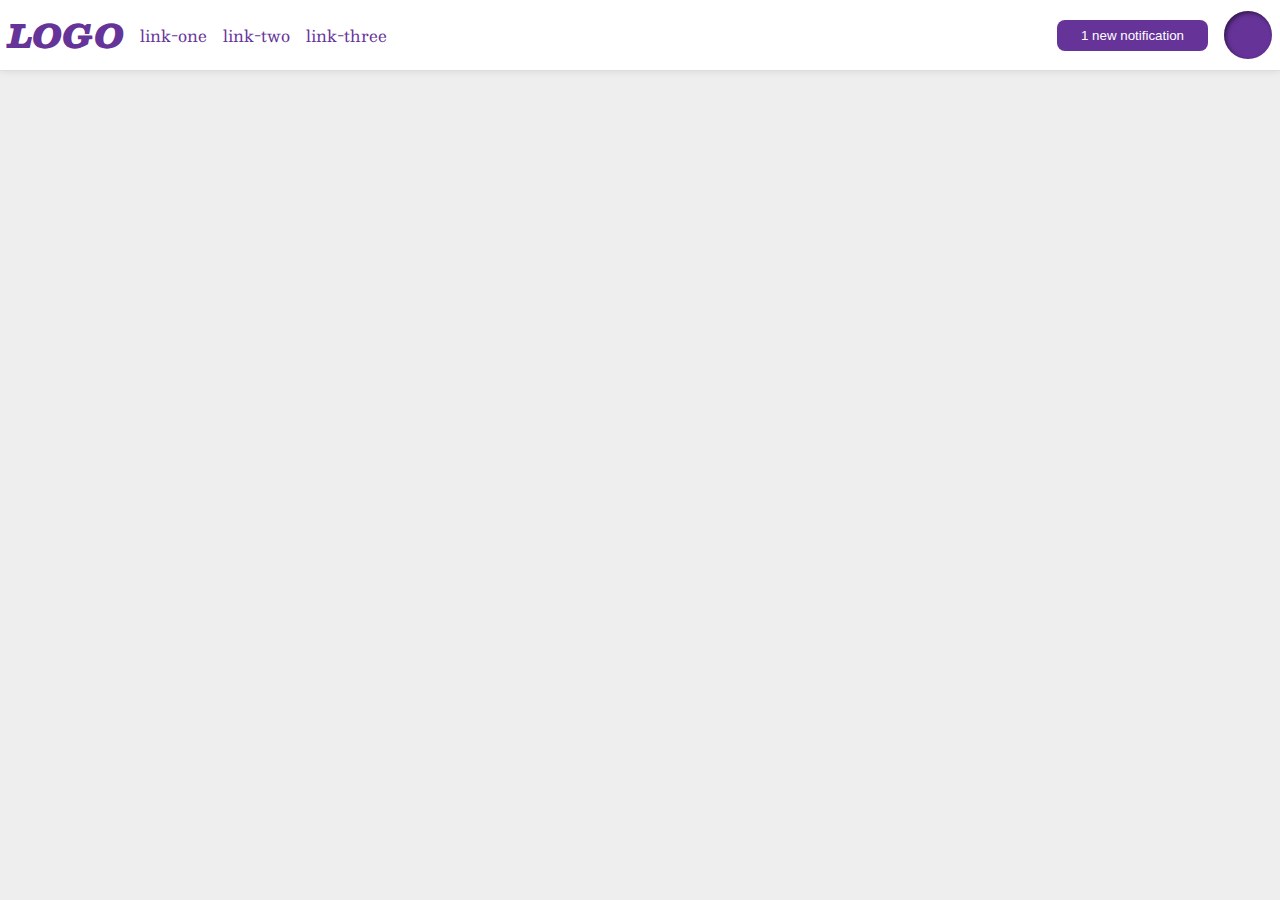
<file: flex/03-flex-header-2/index.html>
<!DOCTYPE html>
<html lang="en">
  <head>
    <meta charset="UTF-8">
    <meta http-equiv="X-UA-Compatible" content="IE=edge">
    <meta name="viewport" content="width=device-width, initial-scale=1.0">
    <title>Flex Header 2</title>
    <link rel="stylesheet" href="style.css">
  </head>
  <body>
    <div class="header">
      <div class="left">
        <div class="logo">
          LOGO
        </div>
        <ul class="links">
          <li><a href="google.com">link-one</a></li>
          <li><a href="google.com">link-two</a></li>
          <li><a href="google.com">link-three</a></li>
        </ul>
      </div>
      <div class="right">
        <button class="notifications">
        1 new notification
        </button>
        <div class="profile-image"></div>
      </div>
    
    </div>
  </body>
</html>
</file>
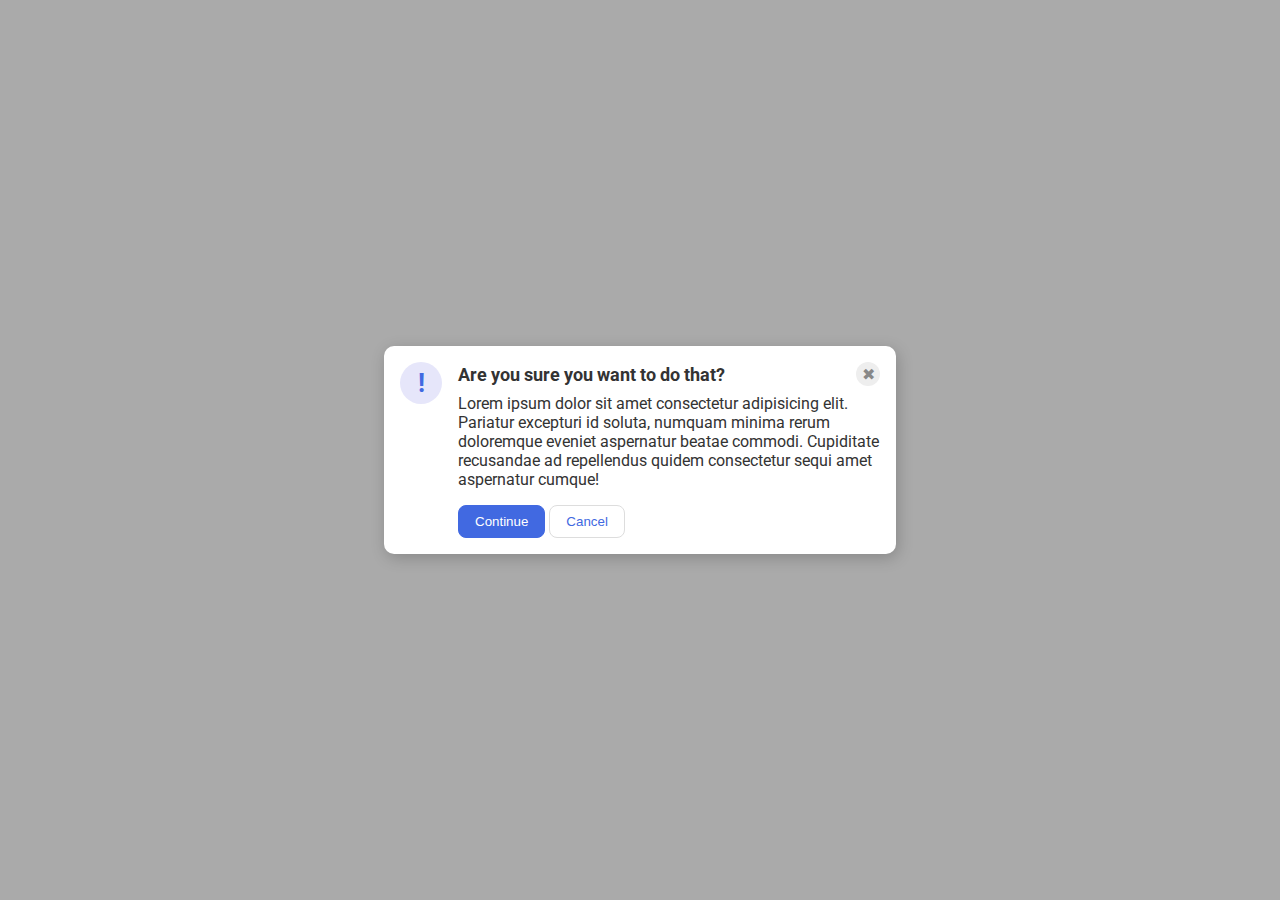
<file: flex/05-flex-modal/index.html>
<!DOCTYPE html>
<html lang="en">
  <head>
    <meta charset="UTF-8">
    <meta http-equiv="X-UA-Compatible" content="IE=edge">
    <meta name="viewport" content="width=device-width, initial-scale=1.0">
    <link rel="stylesheet" href="style.css">
    <title>Modal</title>
  </head>
  <body>
    <div class="modal">
      <div class="icon">!</div>
      
      <div class="content">
        <div class="header">Are you sure you want to do that?
          <div class="close-button">✖</div> 
        </div>
        <div class="text">Lorem ipsum dolor sit amet consectetur adipisicing elit. Pariatur excepturi id soluta, numquam minima rerum doloremque eveniet aspernatur beatae commodi. Cupiditate recusandae ad repellendus quidem consectetur sequi amet aspernatur cumque!</div>
        <div class="btn">
          <button class="continue">Continue</button>
          <button class="cancel">Cancel</button>
        </div>  
      </div>
         
    </div>
  </body>
</html>
</file>
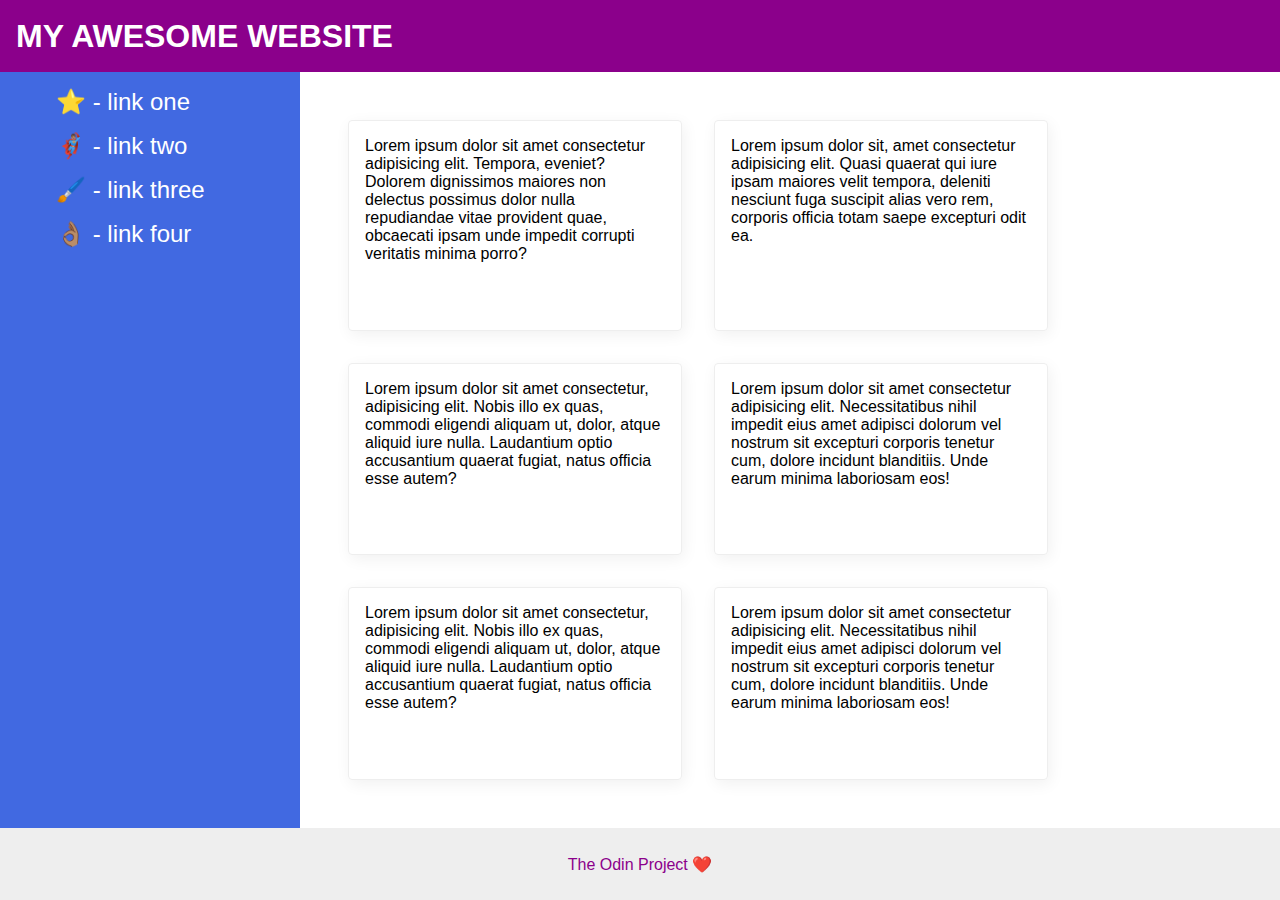
<file: flex/07-flex-layout-2/index.html>
<!DOCTYPE html>
<html lang="en">
  <head>
    <meta charset="UTF-8">
    <meta http-equiv="X-UA-Compatible" content="IE=edge">
    <meta name="viewport" content="width=device-width, initial-scale=1.0">
    <title>The Holy Grail</title>
    <link rel="stylesheet" href="style.css">
  </head>
  <body>
    <div class="header">
        MY AWESOME WEBSITE
    </div>
    <div class="container">  
      <div class="sidebar">
        <ul>
          <li><a href="#">⭐ - link one</a></li>
          <li><a href="#">🦸🏽‍♂️ - link two</a></li>
          <li><a href="#">🖌️ - link three</a></li>
          <li><a href="#">👌🏽 - link four</a></li>
        </ul>
      </div> 
      <div class="cards">  
        <div class="card">Lorem ipsum dolor sit amet consectetur adipisicing elit. Tempora, eveniet? Dolorem dignissimos maiores non delectus possimus dolor nulla repudiandae vitae provident quae, obcaecati ipsam unde impedit corrupti veritatis minima porro?</div>
        <div class="card">Lorem ipsum dolor sit, amet consectetur adipisicing elit. Quasi quaerat qui iure ipsam maiores velit tempora, deleniti nesciunt fuga suscipit alias vero rem, corporis officia totam saepe excepturi odit ea.</div>
        <div class="card">Lorem ipsum dolor sit amet consectetur, adipisicing elit. Nobis illo ex quas, commodi eligendi aliquam ut, dolor, atque aliquid iure nulla. Laudantium optio accusantium quaerat fugiat, natus officia esse autem?</div>
        <div class="card">Lorem ipsum dolor sit amet consectetur adipisicing elit. Necessitatibus nihil impedit eius amet adipisci dolorum vel nostrum sit excepturi corporis tenetur cum, dolore incidunt blanditiis. Unde earum minima laboriosam eos!</div>
        <div class="card">Lorem ipsum dolor sit amet consectetur, adipisicing elit. Nobis illo ex quas, commodi eligendi aliquam ut, dolor, atque aliquid iure nulla. Laudantium optio accusantium quaerat fugiat, natus officia esse autem?</div>
        <div class="card">Lorem ipsum dolor sit amet consectetur adipisicing elit. Necessitatibus nihil impedit eius amet adipisci dolorum vel nostrum sit excepturi corporis tenetur cum, dolore incidunt blanditiis. Unde earum minima laboriosam eos!</div>
      </div>  
    </div>
    <div class="footer">
      The Odin Project ❤️
    </div>
  </body>
</html>
</file>
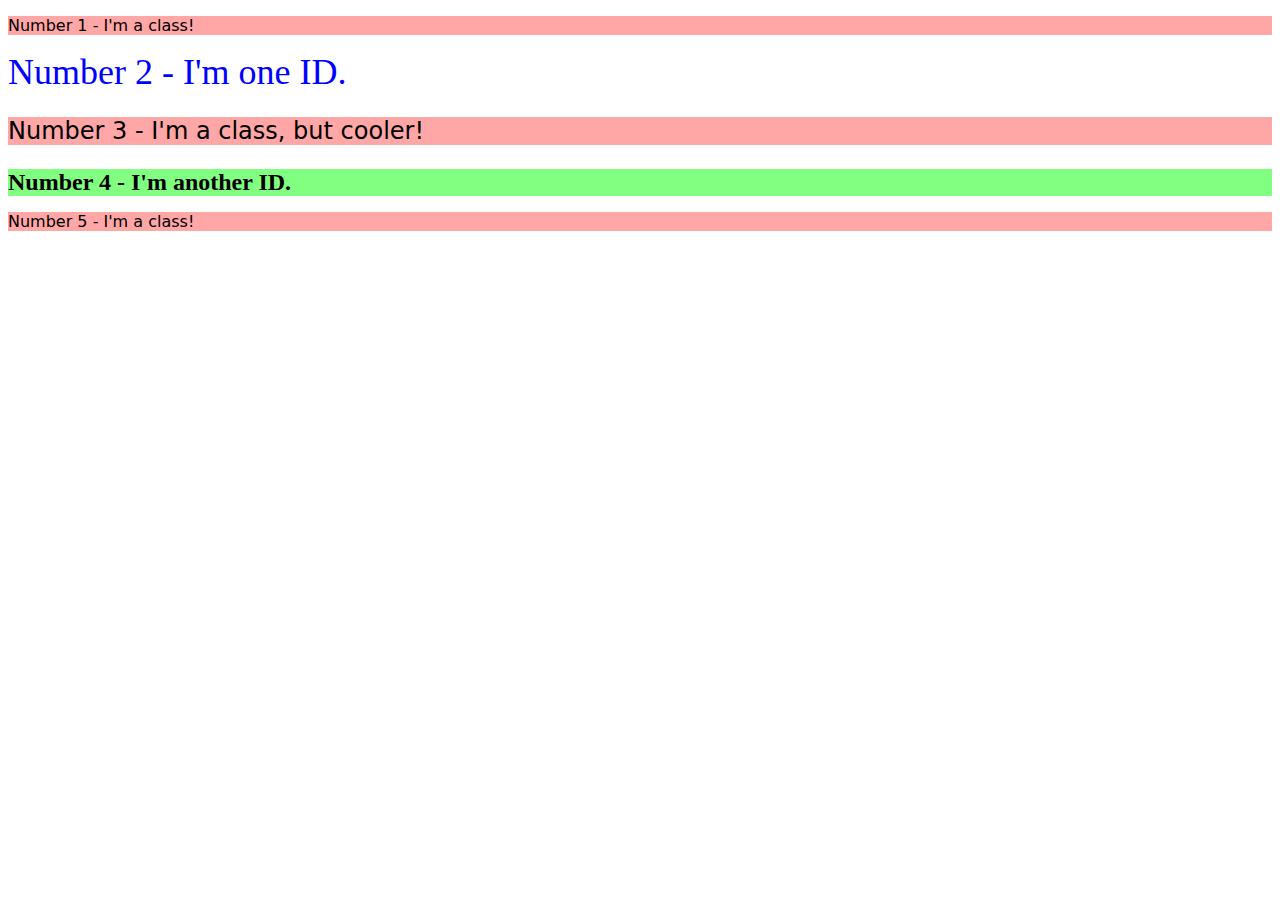
<file: foundations/02-class-id-selectors/index.html>
<!DOCTYPE html>
<html lang="en">
  <head>
    <meta charset="UTF-8">
    <meta http-equiv="X-UA-Compatible" content="IE=edge">
    <meta name="viewport" content="width=device-width, initial-scale=1.0">
    <title>Class and ID Selectors</title>
    <link rel="stylesheet" href="style.css">
  </head>
  <body>
    <p>Number 1 - I'm a class!</p>
    <div id="two">Number 2 - I'm one ID.</div>
    <p class="three">Number 3 - I'm a class, but cooler!</p>
    <div id="four">Number 4 - I'm another ID.</div>
    <p>Number 5 - I'm a class!</p>
  </body>
</html>
</file>
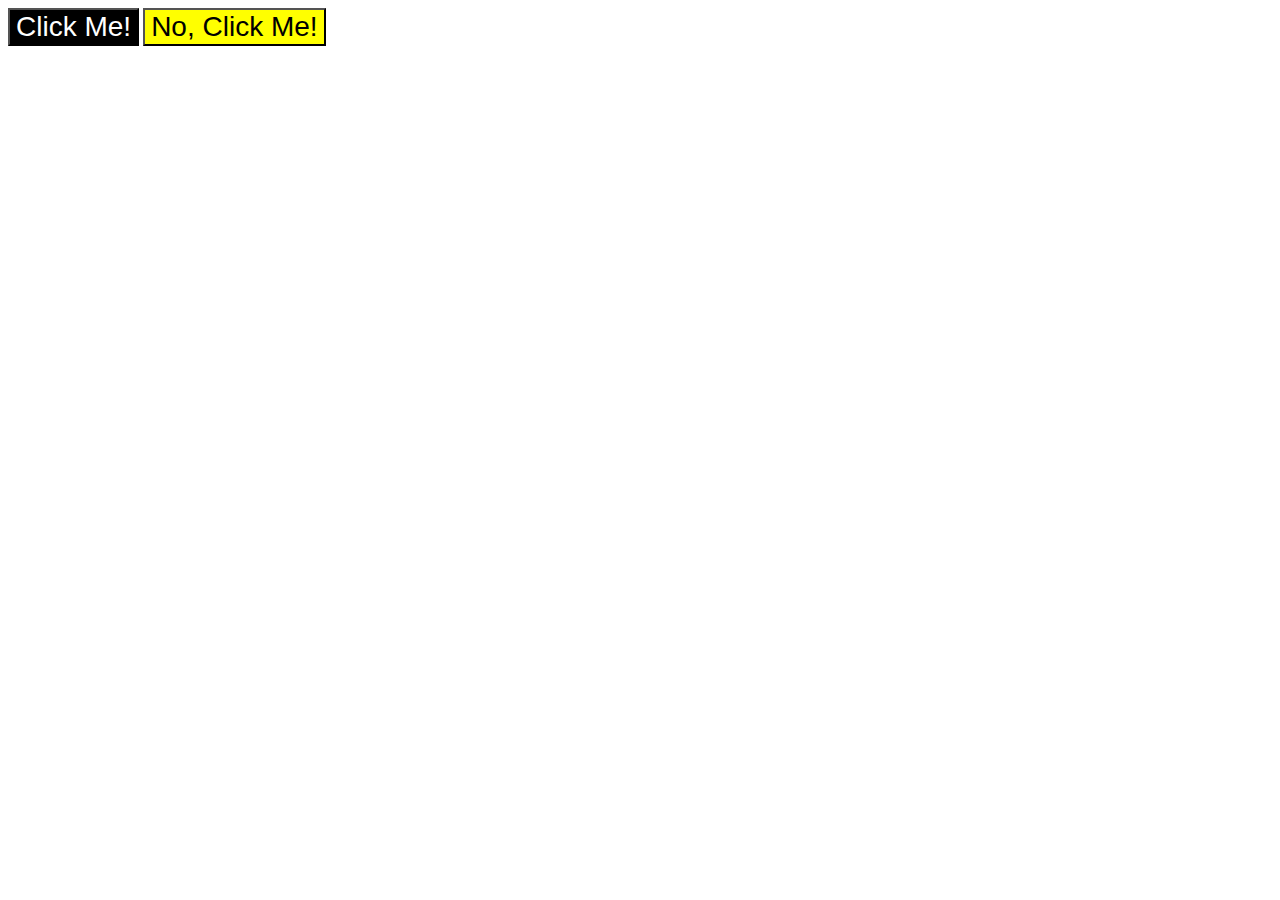
<file: foundations/03-grouping-selectors/index.html>
<!DOCTYPE html>
<html lang="en">
  <head>
    <meta charset="UTF-8">
    <meta http-equiv="X-UA-Compatible" content="IE=edge">
    <meta name="viewport" content="width=device-width, initial-scale=1.0">
    <title>Grouping Selectors</title>
    <link rel="stylesheet" href="style.css">
  </head>
  <body>
    <button class="btn black">Click Me!</button>
    <button class="btn yellow">No, Click Me!</button>
  </body>
</html>
</file>
<file: flex/03-flex-header-2/style.css>
/* this is some magical font-importing.  
you'll learn about it later. */
@import url('https://fonts.googleapis.com/css2?family=Besley:ital,wght@0,400;1,900&display=swap');

body {
  margin: 0;
  background: #eee;
  font-family: Besley, serif;
}

.header {
  background: white;
  border-bottom: 1px solid #ddd;
  box-shadow: 0 0 8px rgba(0,0,0,.1);
}

.profile-image {
  background: rebeccapurple;
  box-shadow: inset 2px 2px 4px rgba(0,0,0,.5);
  border-radius: 50%;
  width: 48px;
  height:  48px;
}

.logo {
  color: rebeccapurple;
  font-size: 32px;
  font-weight: 900;
  font-style: italic;
}

button {
  border: none;
  border-radius: 8px;
  background: rebeccapurple;
  color: white;
  padding: 8px 24px;
}

a {
  /* this removes the line under our links */
  text-decoration: none;
  color: rebeccapurple;
}

ul {
  list-style-type: none;
  display: flex;
  margin: 0;
  padding: 0;
  gap: 16px;
}

.header {
  display: flex;
  justify-content: space-between;
  padding: 8px;
}



.left, .right {
  display: flex;
  align-items: center;
  gap: 16px; 
}
</file>
<file: flex/05-flex-modal/style.css>
@import url('https://fonts.googleapis.com/css2?family=Roboto:wght@400;700&display=swap');

html, body {
  height: 100%;
}

body {
  font-family: Roboto, sans-serif;
  margin: 0;
  background: #aaa;
  color: #333;
  /* I'll give you this one for free lol */
  display: flex;
  align-items: center;
  justify-content: center;
}

.modal {
  background: white;
  width: 480px;
  border-radius: 10px;
  box-shadow: 2px 4px 16px rgba(0,0,0,.2);
}

.icon {
  color: royalblue;
  font-size: 26px;
  font-weight: 700;
  background: lavender;
  width: 42px;
  height: 42px;
  border-radius: 50%;
  display: flex;
  align-items: center;
  justify-content: center;
}

.close-button {
  background: #eee;
  border-radius: 50%;
  color: #888;
  font-weight: 400;
  font-size: 16px;
  height: 24px;
  width: 24px;
  display: flex;
  align-items: center;
  justify-content: center;
}

button {
  padding: 8px 16px;
  border-radius: 8px;
}

button.continue {
  background: royalblue;
  border: 1px solid royalblue;
  color: white;
}

button.cancel {
  background: white;
  border: 1px solid #ddd;
  color: royalblue;
}

.modal {
  display: flex;
  gap: 16px;
  padding: 16px;
}

.icon {
  flex: 1 0 auto;
}

.close-button {
  flex: 0 0 auto;
  
}

.header {
  display: flex;
  align-items: center;
  justify-content: space-between;
  font-size: 18px;
  font-weight: 700;
  margin-bottom: 8px;
  padding: 0;

}

.content {
  display: flex;
  flex-direction: column;
}

.text {
  margin-bottom: 16px;
}
</file>
<file: flex/07-flex-layout-2/style.css>
body {
  font-family: -apple-system, BlinkMacSystemFont, 'Segoe UI', Roboto, Oxygen, Ubuntu, Cantarell, 'Open Sans', 'Helvetica Neue', sans-serif;
  margin: 0;
  min-height: 100vh;
}

.header {
  height: 72px;
  background: darkmagenta;
  color: white;
}

.footer {
  height: 72px;
  background: #eee;
  color: darkmagenta;
}

.sidebar {
  width: 300px;
  background: royalblue;
}

.card {
  border: 1px solid #eee;
  box-shadow: 2px 4px 16px rgba(0,0,0,.06);
  border-radius: 4px;
}


body {
  display: flex;
  flex-direction: column;

}

.header {
  font-size: 32px;
  font-weight: 900;
  padding-left: 16px;
  display: flex;
  align-items: center;

}
.container {
  display: flex;
  flex: 1;
}

ul {
  list-style: none
}

li {
  margin-bottom: 16px;
}

a {
  text-decoration: none;
  color: white;
  font-size: 24px;
  padding: 16px;
}

.footer {
  display: flex;
  justify-content: center;
  align-items: center;
}

.sidebar {
  width: 300px;
  flex-shrink: 0;
  flex-grow: 0;
}

.cards {
  display: flex;
  flex-wrap: wrap;
  padding: 32px;
}

.card {
  width: 300px;
  padding: 16px;
  margin: 16px;
}
</file>
<file: foundations/02-class-id-selectors/style.css>
p {
    background-color: #ffa7a7 ;
    font-family: Verdana, "DejaVu Sans", sans-serif ;
}

p.three {
    font-size: 24px;
}

#two {
    color: blue;
    font-size: 36px;
}

#four {
    background-color: #80ff80;
    font-size: 24px;
    font-weight: bold;
}
</file>
<file: foundations/03-grouping-selectors/style.css>
.btn {
    font-size: 28px;
    font-family: Helvetica, 'Times New Roman', sans-serif;
}

.black {
    color: white;
    background-color: black;
}

.yellow {
    background-color: yellow;
}
</file>
